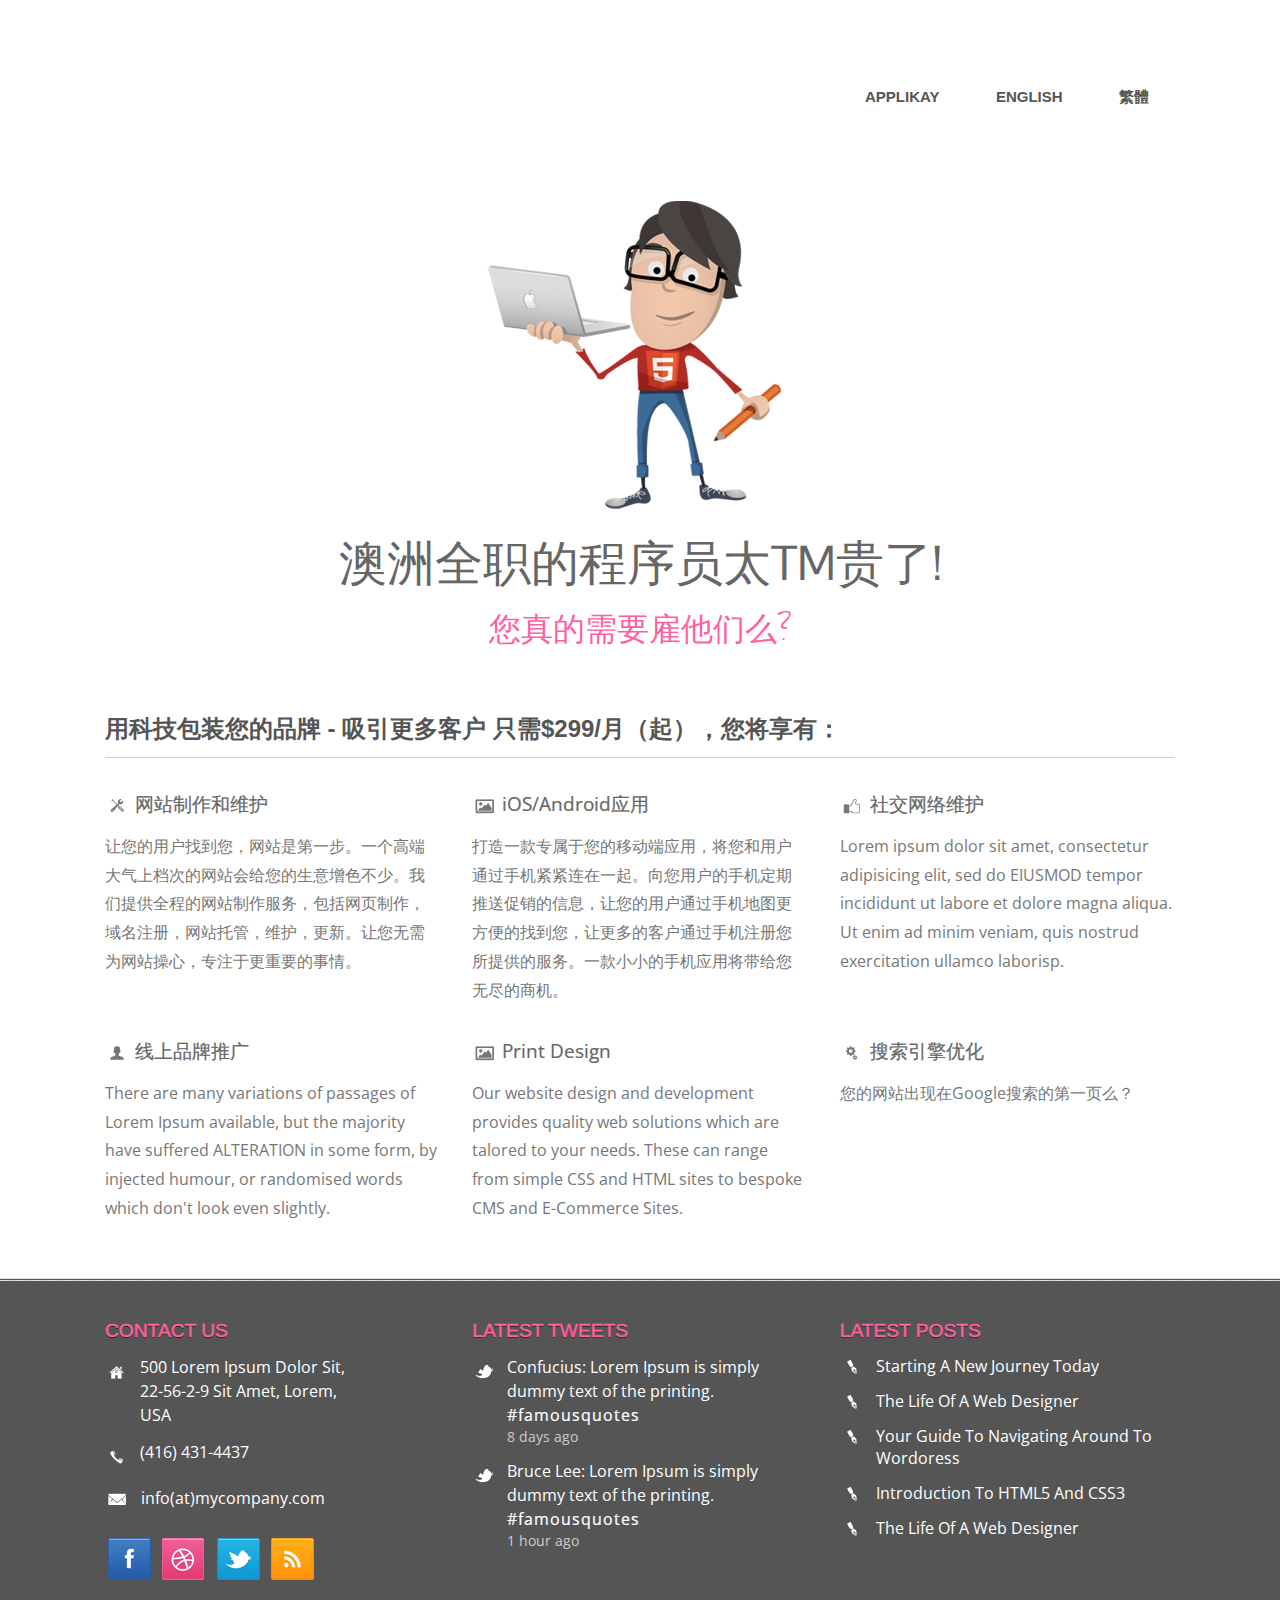
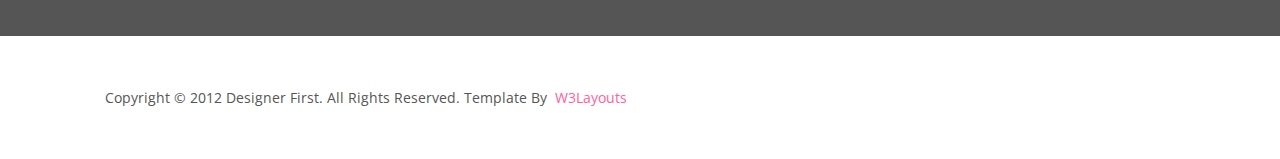
<file: cn/index.html>
<!--A Design by W3layouts
Author: W3layout
Author URL: http://w3layouts.com
License: Creative Commons Attribution 3.0 Unported
License URL: http://creativecommons.org/licenses/by/3.0/
-->
<!DOCTYPE HTML>
<html>
<head>
<title>Applikay</title>
<meta http-equiv="Content-Type" content="text/html; charset=utf-8" />
<meta name="viewport" content="width=device-width, initial-scale=1, maximum-scale=1">
<!-- google fonts -->
<link href='http://fonts.googleapis.com/css?family=Open+Sans' rel='stylesheet' type='text/css'>
<link href='http://fonts.googleapis.com/css?family=Pontano+Sans' rel='stylesheet' type='text/css'>
<link href='http://fonts.googleapis.com/css?family=Shadows+Into+Light' rel='stylesheet' type='text/css'>
<!-- end google fonts -->
<link href="css/style.css" rel="stylesheet" type="text/css" media="all" />
<!--nav-->
<script src="js/jquery.min.js"></script>
<script>
		$(function() {
			var pull 		= $('#pull');
				menu 		= $('nav ul');
				menuHeight	= menu.height();

			$(pull).on('click', function(e) {
				e.preventDefault();
				menu.slideToggle();
			});

			$(window).resize(function(){
        		var w = $(window).width();
        		if(w > 320 && menu.is(':hidden')) {
        			menu.removeAttr('style');
        		}
    		});
		});
</script>
</head>
<body>
<div class="body">
<div class="wrap">
<div class="wrapper">
	<!-- start header-->
	<div class="header">

		<div class="cssmenu">
			<ul>
			  	<li><a href="index.html">Applikay</a></li>
				<li><a href="../index.html">English</a></li>
				<li><a href="../traditional_cn/index.html">繁體</a></li>
				<div class="clear"></div>
			 </ul>
		</div>
		<div class="clear"></div>
		<div class="top-nav">
<!-- 		<nav class="clearfix">
				<ul>
					<li><a href="index.html">Home</a></li>
					<li><a href="portfolio.html">Portfolio</a></li>
					<li><a href="blog.html">Blog</a></li>
					<li ><a href="about.html">About</a></li>
					<li ><a href="contact.html">Contact</a></li>
				</ul>
				<a href="#" id="pull">Menu</a>
			</nav> -->
		</div>
	</div>
	<!-- start banner -->
    <div class="banner">
    	 <img src="images/banner.png" alt="" />
    	 <h2>澳洲全职的程序员太TM贵了!</h2>
    	 <h3>您真的需要雇他们么?</h3>
    </div>
    <!-- start content -->
	 <div class="main">
	 	 <!-- <div class="content">
	 	 	<h2>latest projects</h2>
	 	 </div>
	 	 <div class="grids_of_4">
				<div class="grid_1_of_4 images_1_of_4">
					<a href="#"><img src="images/pic1.jpg" title="Project1" alt=""/></a>
					 <h3><a href="#">PIX web design</a></h3>
					 <h4><a href="#">Graphics Design</h4></a> 
				</div>
				<div class="grid_1_of_4 images_1_of_4">
					 <a href="#"><img src="images/pic2.jpg" title="Project2" alt=""/></a>
					 <h3><a href="#">Plugin Planet-WordPress</a></h3>
					 <h4><a href="#">print Design</a></h4>
				</div>
				<div class="grid_1_of_4 images_1_of_4">
					 <a href="#"><img src="images/pic3.jpg" title="Project3" alt=""/></a>
					 <h3><a href="#">Free Application</a> </h3>
					 <h4><a href="#">WordPress Theme</a></h4>
				</div>
				<div class="grid_1_of_4 images_1_of_4">
					 <a href="#"><img src="images/pic4.jpg" title="Project4" alt=""/></a>
					 <h3><a href="#">iPhone Mail App</a></h3>
					 <h4><a href="#">Branding</a></h4>
				</div>
				<div class="clear"></div>
			</div> -->
	 	 	 <div class="content">
	 	 		<h2>用科技包装您的品牌 - 吸引更多客户 只需$299/月（起），您将享有：</h2>
	 	 	</div>
	 	 	<div class="grids_of_3">
				<div class="grid_1_of_3 images_1_of_3">
				  	<h3 class="tools_icon">网站制作和维护</h3>
					<p>让您的用户找到您，网站是第一步。一个高端大气上档次的网站会给您的生意增色不少。我们提供全程的网站制作服务，包括网页制作，域名注册，网站托管，维护，更新。让您无需为网站操心，专注于更重要的事情。</p>
				</div>
				<div class="grid_1_of_3 images_1_of_3">
				  	<h3 class="gallery_icon">iOS/Android应用</h3>
					<p>打造一款专属于您的移动端应用，将您和用户通过手机紧紧连在一起。向您用户的手机定期推送促销的信息，让您的用户通过手机地图更方便的找到您，让更多的客户通过手机注册您所提供的服务。一款小小的手机应用将带给您无尽的商机。</p>
				</div>
				<div class="grid_1_of_3 images_1_of_3">
				  	<h3 class="facebook_icon">社交网络维护</h3>
					<p>Lorem ipsum dolor sit amet, consectetur adipisicing elit, sed do <span> eiusmod </span>  tempor incididunt ut labore et dolore magna aliqua. Ut enim ad minim veniam, quis nostrud exercitation ullamco laborisp.</p>
				</div>
				<div class="clear"></div>
	 	 	</div>
	 	 	<div class="grids_of_3">
				<div class="grid_1_of_3 images_1_of_3">
				  	<h3 class="user_icon">线上品牌推广</h3>
					<p>There are many variations of passages of Lorem Ipsum available, but the majority have suffered <span> alteration </span> in some form, by injected humour, or randomised words which don't look even slightly.</p>
				</div>
				<div class="grid_1_of_3 images_1_of_3">
				  	<h3 class="gallery_icon">Print Design</h3>
					<p>Our website design and development provides quality web solutions which are talored to your needs. These can range from simple <span> CSS </span> and <span>HTML</span> sites to bespoke CMS and E-Commerce Sites. </p>
				</div>
				<div class="grid_1_of_3 images_1_of_3">
				  	<h3 class="cog_icon">搜索引擎优化</h3>
					<p>您的网站出现在Google搜索的第一页么？</p>
				</div>
				<div class="clear"></div>
	 	 	</div>	 	
 	 </div>
</div>
</div>
  <!-- start foorter -->
<div class="footer_bg">
<div class="wrap">
<div class="wrapper">
	<div class="footer">
		<div class="span_1_of_3">
			<h3>Contact Us</h3>
			<div class="footer_grid">
				<div class="foot_img">
					<img src="images/home.png" alt="" />
				</div>
				<div class="foot_text">
					<p>500 Lorem Ipsum Dolor Sit,</p>
					<p>22-56-2-9 Sit Amet, Lorem,</p>
					<p>USA</p>
				</div>	
				<div class="clear"></div>	
			</div>
			<div class="footer_grid">
				<div class="foot_img">
					<img src="images/call.png" alt="" />
				</div>
				<div class="foot_text">
					<p>(416) 431-4437</p>
				</div>		
				<div class="clear"></div>	
			</div>
			<a href=""><h4 class="mail">info(at)mycompany.com</h4></a>
			<div class="foot_nav">
				<ul>
					<li><a href="#"><img src="images/soc_icon1.png" alt="" /></a></li>
					<li><a href="#"><img src="images/soc_icon2.png" alt="" /></a></li>
					<li><a href="#"><img src="images/soc_icon3.png" alt="" /></a></li>
					<li><a href="#"><img src="images/soc_icon4.png" alt="" /></a></li>
					<div class="clear"></div>
				</ul>
				
			</div>
		</div>
		<div class="span_1_of_3">
			<h3>Latest Tweets</h3>
			<div class="footer_grid">
				<div class="foot_img">
					<img src="images/twitter.png" alt="" />
				</div>
				<div class="foot_text">
					<p>Confucius: Lorem Ipsum is simply dummy text of the printing.<br /> <b>#famousquotes</b></p>
					<h4>8 days ago</h4>
				</div>		
				<div class="clear"></div>	
			</div>			
			<div class="footer_grid">
				<div class="foot_img">
					<img src="images/twitter.png" alt="" />
				</div>
				<div class="foot_text">
					<p>Bruce Lee: Lorem Ipsum is simply dummy text of the printing.<br /> <b>#famousquotes</b></p>
					<h4>1 hour ago</h4>
				</div>		
				<div class="clear"></div>	
			</div>	
		</div>
		<div class="span_1_of_3">
			<h3>Latest Posts</h3>
			<a href=""><h5 class="fountain">Starting a new journey today</h5></a>
			<a href=""><h5 class="fountain">The life of a web designer</h5></a>
			<a href=""><h5 class="fountain">Your guide to navigating Around to wordoress</h5></a>
			<a href=""><h5 class="fountain">introduction to HTML5 and CSS3</h5></a>
			<a href=""><h5 class="fountain">The life of a web designer</h5></a>
		</div>
		<div class="clear"></div>
	</div>
</div>
</div>
</div>
  <!-- start footer copy -->
<div class="wrap">
<div class="wrapper">
	<div class="copy">	
		<p class="w3-link">Copyright © 2012 Designer First. All Rights Reserved. Template by&nbsp; <a href="http://w3layouts.com/"> W3Layouts</a></p>
	</div>
</div>
</div>
</body>
</html>
</file>
<file: cn/css/style.css>
/*
Author: W3layout
Author URL: http://w3layouts.com
License: Creative Commons Attribution 3.0 Unported
License URL: http://creativecommons.org/licenses/by/3.0/
*/
/* reset */
html,body,div,span,applet,object,iframe,h1,h2,h3,h4,h5,h6,p,blockquote,pre,a,abbr,acronym,address,big,cite,code,del,dfn,em,img,ins,kbd,q,s,samp,small,strike,strong,sub,sup,tt,var,b,u,i,dl,dt,dd,ol,nav ul,nav li,fieldset,form,label,legend,table,caption,tbody,tfoot,thead,tr,th,td,article,aside,canvas,details,embed,figure,figcaption,footer,header,hgroup,menu,nav,output,ruby,section,summary,time,mark,audio,video{margin:0;padding:0;border:0;font-size:100%;font:inherit;vertical-align:baseline;}
article, aside, details, figcaption, figure,footer, header, hgroup, menu, nav, section {display: block;}
ol,ul{list-style:none;margin:0;padding:0;}
blockquote,q{quotes:none;}
blockquote:before,blockquote:after,q:before,q:after{content:'';content:none;}
table{border-collapse:collapse;border-spacing:0;}
/* start editing from here */
a{text-decoration:none;}
.txt-rt{text-align:right;}/* text align right */
.txt-lt{text-align:left;}/* text align left */
.txt-center{text-align:center;}/* text align center */
.float-rt{float:right;}/* float right */
.float-lt{float:left;}/* float left */
.clear{clear:both;}/* clear float */
.pos-relative{position:relative;}/* Position Relative */
.pos-absolute{position:absolute;}/* Position Absolute */
.vertical-base{	vertical-align:baseline;}/* vertical align baseline */
.vertical-top{	vertical-align:top;}/* vertical align top */
.underline{	padding-bottom:5px;	border-bottom: 1px solid #eee; margin:0 0 20px 0;}/* Add 5px bottom padding and a underline */
nav.vertical ul li{	display:block;}/* vertical menu */
nav.horizontal ul li{	display: inline-block;}/* horizontal menu */
img{max-width:100%;}
/*end reset*/
body {
	font-family:trebuchet ms, arial, sans-serif;
	font-size: 100%;
	background: #ffffff;
	color:#555555;
}
.wrap{
	margin:0 auto;
	width:80%;
}
.wrapper{
	padding: 4% 6%;
}
/* start header*/
.header{
	display: block;
}
.logo{
	float:left;
}
/*menu*/
.cssmenu {
	float: right;
	margin-top: 1%;
}
.cssmenu > ul > li {
	display:inline-block;
	position: relative;
}
.cssmenu > ul > li.active a{
	color:#ffffff;
	background-color:#FF61A0;
}
.cssmenu > ul > li span img {
	vertical-align: middle;
}
.cssmenu > ul > li > a {
	font-weight:bold;
	color: #555555;
	display: block;
	font-size: 15px;
	line-height: 1.8em;
	padding: 24px 26px;
	text-transform: uppercase;
	-webkit-transition: all 0.3s ease-out;
	-moz-transition: all 0.3s ease-out;
	-ms-transition: all 0.3s ease-out;
	-o-transition: all 0.3s ease-out;
	transition: all 0.3s ease-out;
}
.cssmenu > ul > li > a:hover {
	background-color:#FF61A0;
	color: #ffffff;
}
/* display with 840px  */
.top-nav{
	display: none;
}
.nav_bg{
	background: #464646;
}
.clearfix {
	height: 40px;
	width: 100%;
	font-size: 11pt;
	font-weight: bold;
	position: relative;
	z-index: 9999;
}
.clearfix ul {
	padding: 0;
	margin: 0 auto;
	display: none;
	background: #f0f0f0;
}
.clearfix li {
	display: block;
}
.clearfix a {
	color: #555555;
	font-size:15px;
	font-weight:bold;
	text-transform:uppercase;
	display: block;
	width:100%;
	text-indent: 10px;
	text-align: left;
	text-decoration: none;
	line-height: 40px;
	-webkit-transition: all 0.3s ease-out;
	-moz-transition: all 0.3s ease-out;
	-ms-transition: all 0.3s ease-out;
	-o-transition: all 0.3s ease-out;
	transition: all 0.3s ease-out;
}
.clearfix li a {
	border-bottom: 1px solid rgba(90, 85, 73, 0.17);
	box-sizing:border-box;
	-moz-box-sizing:border-box;
	-webkit-box-sizing:border-box;
}
.clearfix li:last-child a {
	border-right: 0;
}
.clearfix a:hover,.clearfix a:active {
	background: #424242;
	color:#ffffff;
}
.clearfix a#pull {
	font-size: 20px;
	display: block;
	width: 100%;
	position: relative;
	text-shadow: 0 1px 0 #181717;
	color: #FFFFFF;
	background-color: #FF61A0;
}
.clearfix a#pull:after {
	background:url('../images/nav-icon.png')no-repeat;
	width: 30px;
	content:"";
	width: 30px;
	height: 30px;
	display: inline-block;
	position: absolute;
	right: 15px;
	top: 10px;
}
/* start banner */
.banner{
	text-align:center;
	padding: 4% 0;
}
.banner h2{
	font-family: 'Pontano Sans', sans-serif;
	line-height: 1.5em;
	font-size: 3em;
	color: #666666;
	text-shadow: 0px 1px 0px #ffffff;
}
.banner h3{
	font-family: 'Shadows Into Light', cursive;
	line-height: 1.8em;
	font-size: 2em;
	color: #FF61A0;
	text-shadow: 0px 1px 0px #ffffff;
}
/* start main */
.main{
	display: block;
}
.content h2{
	font-weight:700;
	line-height: 1.5em;
	font-size: 1.5em;
	color: #555555;
	text-transform: uppercase;
	padding: 10px 0;
	border-bottom: 1px solid rgb(209, 209, 209);
}
/* grids of four   */
.grid_1_of_4{
	display: block;
	float:left;
	margin: 4% 0 4% 4%;
}
.grid_1_of_4:first-child { 
	margin-left: 0; 
} 
.images_1_of_4 {
	width: 21.99999%;
}
.images_1_of_4  img{
	max-width:100%;
	display:block;
}
.images_1_of_4  h3 a{
	display:block;
	margin-top:8%;
	line-height: 1.5em;
	font-size: 1.2em;
	color: #666666;
	-webkit-text-stroke: 0.2px;
	font-family: 'Open Sans', sans-serif;
	-webkit-transition: all 0.3s ease-out;
	-moz-transition: all 0.3s ease-out;
	-ms-transition: all 0.3s ease-out;
	-o-transition: all 0.3s ease-out;
	transition: all 0.3s ease-out;
}
.images_1_of_4  h3 a:hover{
	color: #FF61A0;
}
.images_1_of_4  h4 a{
	font-style: italic;
	line-height: 1.5em;
	font-size: 0.8725em;
	color: #FF61A0;
	-webkit-text-stroke: 0.25px;
	text-transform:capitalize;
	-webkit-transition: all 0.3s ease-out;
	-moz-transition: all 0.3s ease-out;
	-ms-transition: all 0.3s ease-out;
	-o-transition: all 0.3s ease-out;
	transition: all 0.3s ease-out;
}
.images_1_of_4  h4 a:hover{
	color: #555555;
}
/* grids of three  */
.grid_1_of_3{
	display: block;
	float:left;
	margin: 3% 0 0 3%;
}
.grid_1_of_3:first-child { 
	margin-left: 0; 
} 
.images_1_of_3 {
	width: 31.33333%;
}
.images_1_of_3  h3.tools_icon{
	background: url('../images/tools_icon.png') no-repeat 0px 4px;
	padding-left: 30px;
}
.images_1_of_3  h3.wordpress_icon{
	background: url('../images/wordpress_icon.png') no-repeat 0px 4px;
	padding-left: 30px;
}
.images_1_of_3  h3.facebook_icon{
	background: url('../images/facebook_icon.png') no-repeat 0px 4px;
	padding-left: 30px;
}
.images_1_of_3  h3.user_icon{
	background: url('../images/user_icon.png') no-repeat 0px 4px;
	padding-left: 30px;
}
.images_1_of_3  h3.gallery_icon{
	background: url('../images/gallery_icon.png') no-repeat 0px 4px;
	padding-left: 30px;
}
.images_1_of_3  h3.cog_icon{
	background: url('../images/cog_icon.png') no-repeat 0px 4px;
	padding-left: 30px;
}
.images_1_of_3  h3{
	line-height: 1.5em;
	font-size: 1.2em;
	color: #666666;
	-webkit-text-stroke: 0.2px;
	font-family: 'Open Sans', sans-serif;
}
.images_1_of_3  p{
	margin-top:4%;
	font-size: 1em;
	color:#777777;
	line-height: 1.8em;
	font-family: 'Open Sans', sans-serif;
}
.images_1_of_3  p span{
	text-transform:uppercase;
}
/* start footer */
.footer_bg{
	font-family: 'Open Sans', sans-serif;
	background: #555555 url('../images/footer_top.png') repeat-x;	
}
.span_1_of_3{
	display: block;
	float:left;
	margin-left: 4%;
}
.span_1_of_3:first-child{
	margin-left: 0;
}
.span_1_of_3 {
	width: 30.33333%;
}
.span_1_of_3  h3{
	font-family:trebuchet ms, arial, sans-serif;
	font-size: 1.2em;
	color: #FF61A0;
	text-transform: uppercase;
	text-shadow: 0px 1px 0px rgb(14, 14, 14);
	-webkit-text-stroke: 0.5px;
}
.footer_grid{
	margin-top: 4%;
}
.foot_img{
	float: left;
	width:7.33333%;
	margin-right: 3.333333%;
}
.foot_text{
	float: left;
	width: 89.33333%;
}
.foot_img img{
	margin-top: 5px;
}
.foot_text p{
	font-size: 1em;
	color:#ffffff;
	line-height: 1.5em;
}
.foot_text p b{
	-webkit-text-stroke: 0.2px;
	letter-spacing: 1px;
}
.foot_text h4{
	font-size: 0.8725em;
	color:#cccccc;	
}
.span_1_of_3 a h4.mail{
	background: url('../images/mail.png') no-repeat 0px 0px;
	padding-left: 36px;
}
.span_1_of_3 a h4{
	margin-top:4%;
	text-transform:lowercase;
	font-size: 1em;
	color:#ffffff;	
	-webkit-transition: all 0.3s ease-out;
	-moz-transition: all 0.3s ease-out;
	-ms-transition: all 0.3s ease-out;
	-o-transition: all 0.3s ease-out;
	transition: all 0.3s ease-out;
}
.span_1_of_3 a h4.mail:hover{
	background: url('../images/mail_h.png') no-repeat 0px 0px;
}
.span_1_of_3 a h4:hover{
	color: #999999;
}
.span_1_of_3 a h5{
	margin-top:4%;
	text-transform:capitalize;
	font-size: 1em;
	color:#ffffff;	
	-webkit-transition: all 0.3s ease-out;
	-moz-transition: all 0.3s ease-out;
	-ms-transition: all 0.3s ease-out;
	-o-transition: all 0.3s ease-out;
	transition: all 0.3s ease-out;
}
.span_1_of_3 a h5.fountain{
	background: url('../images/fountain.png') no-repeat 0px 0px;
	padding-left: 36px;
}
.span_1_of_3 a h5.fountain:hover{
	background: url('../images/fountain_h.png') no-repeat 0px 0px;
}
.span_1_of_3 a h5:hover{
	color: #999999;
}
.foot_nav{
	margin-top: 8%;
}
.foot_nav ul li{
	float:left;
	margin-right: 2%;
}
.foot_nav ul li a{
	display: block;
}
.foot_nav ul li a img:hover{
	zoom: 1;
    filter: alpha(opacity=50);
    opacity: 0.7;
	-webkit-transition: opacity .15s ease-in-out;
    -moz-transition: opacity .15s ease-in-out;
    -ms-transition: opacity .15s ease-in-out;
    -o-transition: opacity .15s ease-in-out;
	transition: opacity .15s ease-in-out;
}
/* start footer copy */
.copy{
	font-family: 'Open Sans', sans-serif;
}
.copy p{
	text-transform: capitalize;
	font-size: 0.8725em;
	color: #555555;
	line-height: 1.8em;
}
.copy p a{
	color: #FF61A0;
	-webkit-transition: all 0.3s ease-out;
	-moz-transition: all 0.3s ease-out;
	-ms-transition: all 0.3s ease-out;
	-o-transition: all 0.3s ease-out;
	transition: all 0.3s ease-out;
}
.copy p a:hover{
	color: #555555;
}
/* start portfolio */
.main1{
	margin: 4% 0 0;
}
p.para {
	margin: 4% 0;
	font-size: 1em;
	color: #777777;
	line-height: 1.8em;
	font-family: 'Open Sans', sans-serif;
}
/* start about */
.about_img{
	float: left;
	width: 24.33333%;
	margin-right: 3.3333%;
}
.about_img img{
	margin-top: 4%;
}
.about_para{
	float: left;
	width: 72.33333%;
}
p.para2{
	font-size: 1em;
	color: #777777;
	line-height: 1.8em;
	font-family: 'Open Sans', sans-serif;
}
/* start blog */
.blog_list{
	margin-top: 2%;
}
.blog_list h4 a{
	text-transform:capitalize;
	line-height: 1.5em;
	font-size: 1.4em;
	color: #666666;
	-webkit-text-stroke: 0.2px;
	font-family: 'Open Sans', sans-serif;
	-webkit-transition: all 0.3s ease-out;
	-moz-transition: all 0.3s ease-out;
	-ms-transition: all 0.3s ease-out;
	-o-transition: all 0.3s ease-out;
	transition: all 0.3s ease-out;
}
.blog_list h4 a:hover{
	color: #FF61A0;
}
.blog_list h5{
	margin-top: 1%;
	text-transform:capitalize;
	line-height: 1.5em;
	font-size:1em;
	color: #666666;
	-webkit-text-stroke: 0.2px;
	font-family: 'Open Sans', sans-serif;
}
.blog_list h5 a{
	color: #FF61A0;
	-webkit-transition: all 0.3s ease-out;
	-moz-transition: all 0.3s ease-out;
	-ms-transition: all 0.3s ease-out;
	-o-transition: all 0.3s ease-out;
	transition: all 0.3s ease-out;	
}
.blog_list h5 a:hover{
	color: #666666;
}
.blog_para{
	margin: 2% 0;
}
.blog_para p a{
	float: left;
	margin-right: 4%;
}
.blog_para p a img{
	margin-top: 10px;
}
.btn{
	color: #ffffff;
	background: #FF61A0;
	display: inline-block;
	font-family: 'Open Sans', sans-serif;
	font-size: 15px;
	line-height: 1.5em;
	padding: 12px 24px;
	text-transform: uppercase;
	border: none;
	outline: none;
	-webkit-transition: all 0.3s ease-out;
	-moz-transition: all 0.3s ease-out;
	-ms-transition: all 0.3s ease-out;
	-o-transition: all 0.3s ease-out;
	transition: all 0.3s ease-out;
}
.btn:hover{
	background: #EC5792;	
}
p.para1 {
	margin: 2% 0;
	font-size: 1em;
	color: #777777;
	line-height: 1.8em;
	font-family: 'Open Sans', sans-serif;
}
/***Contact*/
.map{
	margin: 4% 0 2%;
}
form{
	margin-top: 2%;
}
.col{
	display: block;
}
.contact-form{
	position:relative;
	padding-bottom:30px;
}
.contact-form div{
	padding:5px 0;
}
.contact-form span label{
	font-family: 'Open Sans', sans-serif;
	color: #666666;
	display: block;
	font-size: 0.8725em;
	padding-bottom: 5px;
}
.contact-form input[type="text"], .contact-form textarea {
	font-family: 'Open Sans', sans-serif;
	background: #FFFFFF;
	border: 1px solid #E7E7E7;
	color: rgba(85, 81, 81, 0.84);
	padding: 8px;
	display: block;
	width: 98%;
	outline: none;
	-webkit-appearance: none;
	text-transform: capitalize;
}
.contact-form textarea{
	resize:none;
	height:120px;		
}
.contact-form input[type="submit"]{
	cursor:pointer;
	-webkit-appearance: none;
	color: #ffffff;
	background: #FF61A0;
	display: inline-block;
	font-family: 'Open Sans', sans-serif;
	font-size: 15px;
	line-height: 1.5em;
	padding: 12px 24px;
	text-transform: uppercase;
	border: none;
	outline: none;
	-webkit-transition: all 0.3s ease-out;
	-moz-transition: all 0.3s ease-out;
	-ms-transition: all 0.3s ease-out;
	-o-transition: all 0.3s ease-out;
	transition: all 0.3s ease-out;
}
.contact-form input[type="submit"]:hover{
	background: #EC5792;
}
/***** Media Quries *****/
@media only screen and (max-width: 1280px) {
	.wrap{
		width:95%;
	}
}
@media only screen and (max-width: 1024px) {
	.wrap{
		width:95%;
	}
	.wrapper {
		padding: 2% 4%;
	}
	.logo{
		width: 30%;
		float:left;
	}
	.cssmenu > ul > li > a {
		font-size: 15px;
		line-height: 1.5em;
		padding: 16px 14px;
	}
}
@media only screen and (max-width: 800px) {
	.wrap{
		width:95%;
	}
	.logo{
		text-align:center;
		float:none;
		width:100%;
		margin-bottom: 4%;
	}
	.cssmenu {
		display: none;
	}
	.top-nav{
		display:block;
	}
	.foot_nav ul li {
		margin-right: 0%;
	}
	.grid_1_of_4:nth-child(3){
		margin-left: 0;
	}
	.grid_1_of_4 {
		display: block;
		float: left;
		margin: 4% 0 0 4%;
	}
	.images_1_of_4 {
		width: 47.99999%;
	}
}
@media only screen and (max-width: 640px){
	.wrap{
		width:95%;
	}
	.grid_1_of_4:nth-child(3){
		margin-left: 0;
	}
	.grid_1_of_4 {
		display: block;
		float: left;
		margin: 4% 0 0 4%;
	}
	.images_1_of_4 {
		width: 47.99999%;
	}
	.grid_1_of_3 {
		float: none;
		margin: 3% 0;
	}
	.images_1_of_3 {
		width: 99.33333%;
	}
	.span_1_of_3 {
		float: none;
		margin: 3% 0;
	}
	.span_1_of_3 {
		margin-top: 4%;
		width: 99.33333%;
	}
	.footer_grid {
		margin-top: 2%;
	}
	.foot_nav {
		margin-top: 2%;
	}
	.span_1_of_3 a h4 {
		margin-top: 2%;
	}
}
@media only screen and (max-width: 480px) {
	.wrap{
		width:95%;
	}
	.span_1_of_3 {
		margin-top: 4%;
	}
	.span_1_of_3 a h4 {
		margin-top: 0%;
	}
}
@media only screen and (max-width: 320px) {
	.wrap{
		width:95%;
	}
	.banner h2 {
		font-size: 2em;
	}
	.content h2 {
		font-size: 1.4em;
	}
}
</file>
